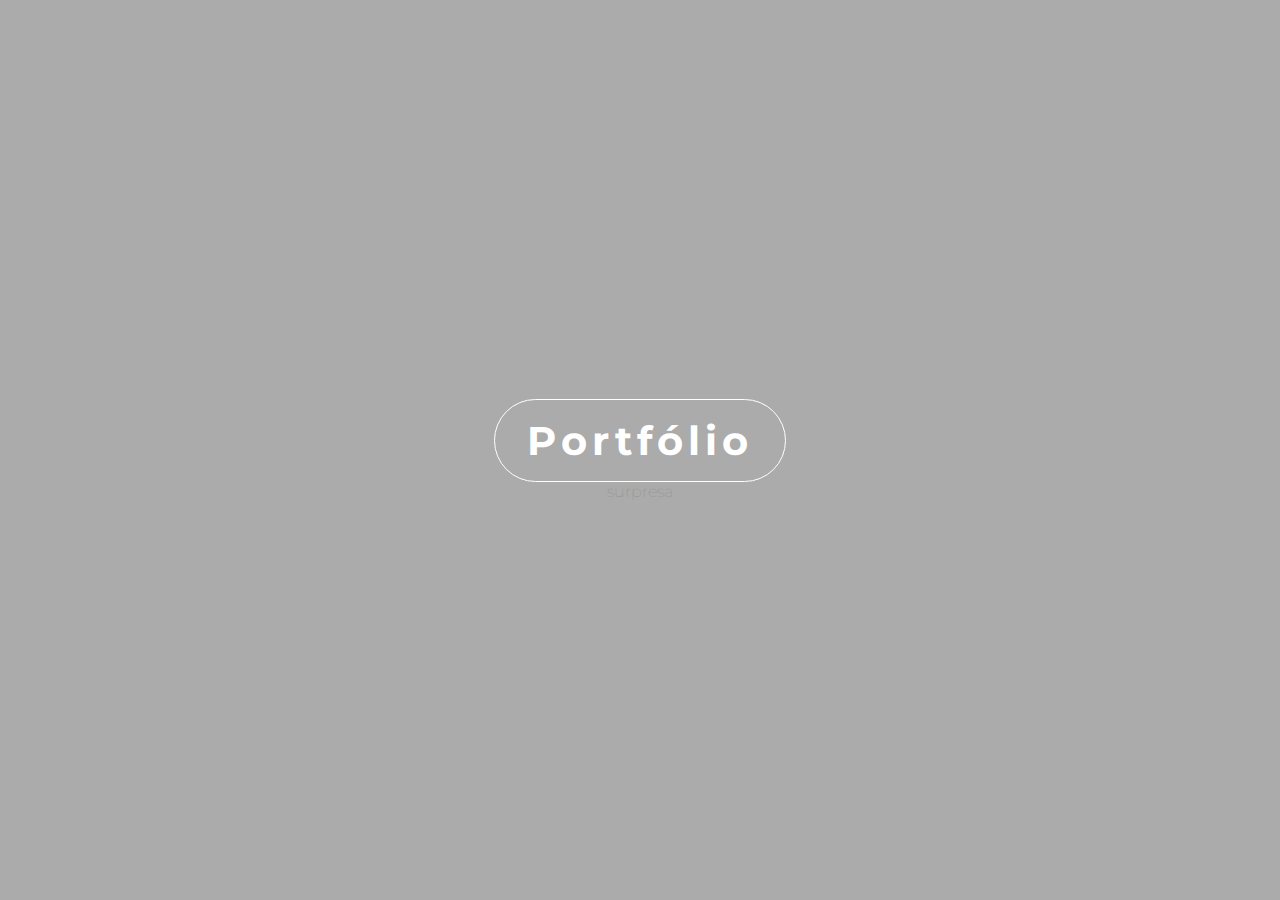
<file: index.html>
<!DOCTYPE html>
<html lang="pt-br">
<head>
    <meta charset="UTF-8">
    <meta http-equiv="X-UA-Compatible" content="IE=edge">
    <meta name="viewport" content="width=device-width, initial-scale=1.0">
    <link rel="stylesheet" href="/estilo/style.css">
    <title>Bem-Vindo</title>
</head>

<body>
    <main class="principal">
        <div class="iniciar">
            <a href="/home.html" class="iniciar_port">Portfólio</a>
        </div>
        <div class="surpresa">
            <a href="https://www.youtube.com/watch?v=42cabHYQpuU" target="_blank">surpresa</a>
        </div>
    </main>
</body>

</html>
</file>
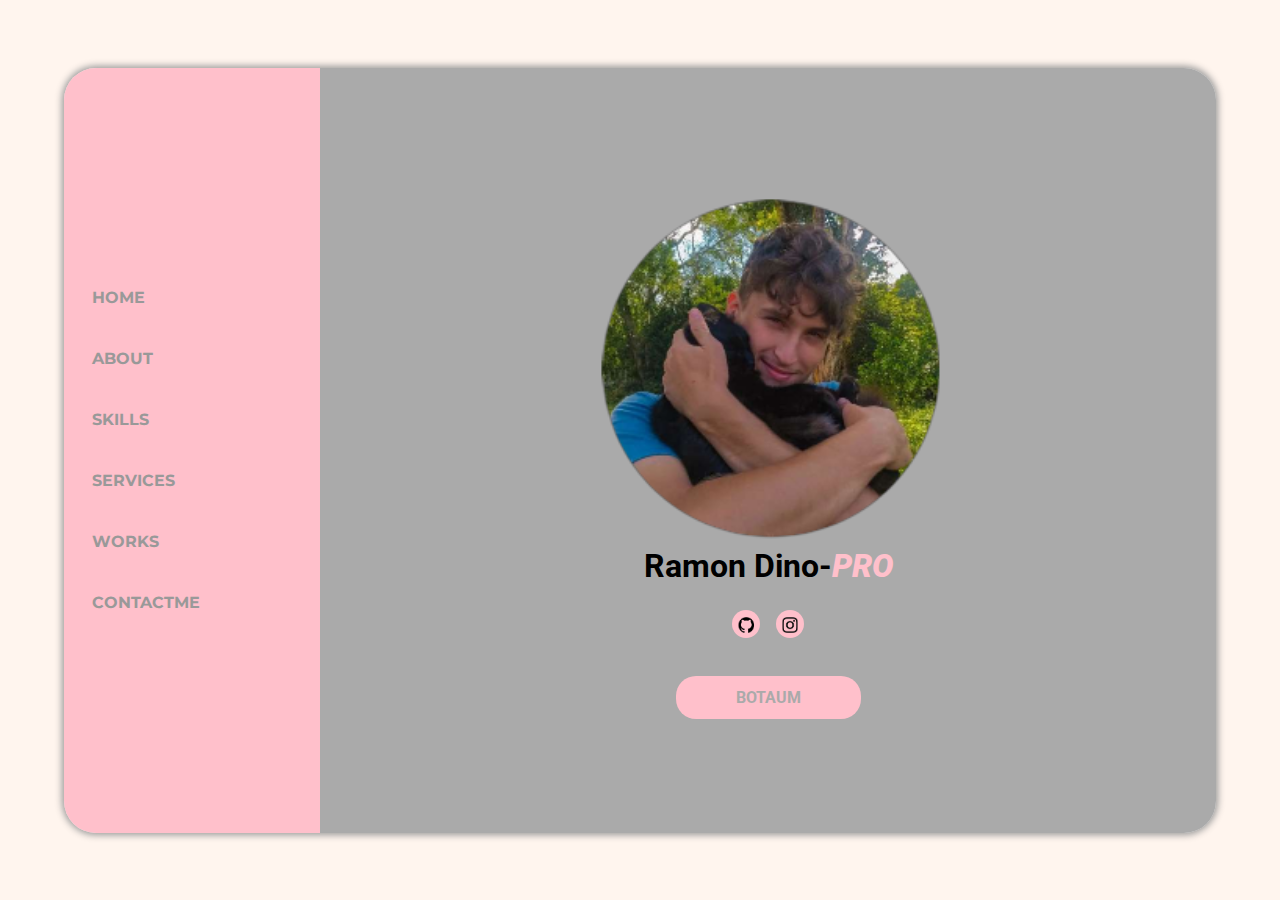
<file: home.html>
<!DOCTYPE html>
<html lang="pt-br">
<head>
    <meta charset="UTF-8">
    <meta http-equiv="X-UA-Compatible" content="IE=edge">
    <meta name="viewport" content="width=device-width, initial-scale=1.0">
    <link rel="stylesheet" href="estilo/portstyle.css">
    <title>Portfólio</title>
</head>

<body>
    <main class="principal">
        <div class="bg__bg">
            <div class="conteudo__pincipal">
                <section>
                    <div class="cp__esquerda">
                        <a href="#">HOME</a>
                        <a href="#">ABOUT</a>
                        <a href="#">SKILLS</a>
                        <a href="#">SERVICES</a>
                        <a href="#">WORKS</a>
                        <a href="#">CONTACTME</a>
                    </div>
                </section>
                <section>
                    <div class="cp__direita">
                        <div class="photo">
                            <img src="./photos/ramonzintrans.png" alt="">
                        </div>
                        <div class="name">
                            <h1>Ramon Dino-<b>PRO</b></h1>
                        </div>

                        <section class="links_profi">
                            <div class="links">
                                <div class="base__links">
                                    <div class="github">
                                        <a href="#"><img src="/photos/github.png" alt="link para o github"></a>
                                    </div>
                                </div>
                                <div class="base__links">
                                    <div class="instagram">
                                        <a href="https://www.instagram.com/ramon.rocha.111/" target="_blank"><img src="/photos/instagram.png" alt="link para o github"></a>
                                    </div>
                                </div>
                            </div>
                        </section>
                        <div class="finish">
                            <a href="#">BOTAUM</a>
                        </div>
                    </div>
                </section>
            </div>
        </div>
    </main>
</body>

</html>
</file>
<file: estilo/style.css>
@import url('https://fonts.googleapis.com/css2?family=Montserrat:wght@100;200;400;600&display=swap');
*{
    margin: 0;
    padding: 0;
    box-sizing: border-box;
    text-decoration: none;
    list-style-type: none;
}

.principal{
    display: flex;
    align-items: center;
    justify-content: center;
    flex-direction: column;
    background-color: #ABABAB;
    height: 100vh;
}
.iniciar{
    display: flex;
    flex-direction: column;
    text-align: center;
}
.iniciar .iniciar_port{
    border: 1px solid #fff;
    padding: 1rem 2rem;
    border-radius: 3rem;
    font-family: Montserrat;
    font-size: 2.5rem;
    font-weight: 700;
    letter-spacing: 5px;
    color: #fff;
    transition: all 1s;
}
.iniciar a:hover{
    background-color: #fff;
    color: #000;
}
.surpresa a{
    color: #888;
    font-family: Montserrat;
    font-weight: 100;
}
</file>
<file: estilo/portstyle.css>
@import url('https://fonts.googleapis.com/css2?family=Montserrat:wght@100;200;400;600&display=swap');
@import url('https://fonts.googleapis.com/css2?family=Roboto:wght@100;300;400;700&display=swap');
*{
    margin: 0%;
    padding: 0%;
    box-sizing: border-box;
    list-style: none;
    text-decoration: none;
}

.principal{
    width: 100vw;
    height: 100vh;
    overflow: hidden;
}
.bg__bg{
    display: flex;
    justify-content: center;
    align-items: center;
    width: 100vw;
    height: 100vh;
    background-color: #FFF5EE;
}
.conteudo__pincipal{
    width: 90vw;
    height: 85vh;
    border-radius: 2rem;
    background-color: #eee;
    box-shadow: 0px 0px 7px 2px #999;
}
.conteudo__pincipal{
    display: flex;
}
/* ESQUERDA */
.cp__esquerda{
    display: flex;
    flex-direction: column;
    justify-content: center;
    background-color: #FFC0CB;
    width: 20vw;
    height: 100%;
    border-top-left-radius: 2rem;
    border-bottom-left-radius: 2rem;
    padding: 10%;
    gap: 2rem;
}
.cp__esquerda a{
    font-family: Montserrat;
    font-weight: 700;
    padding: 5px 2px;
    color: #999;
}
.cp__esquerda a:hover{
    color: #fff;
}

/* DIREITA */
.cp__direita{
    display: flex;
    flex-direction: column;
    align-items: center;
    justify-content: center;
    text-align: center;
    width: calc(100vw - 30vw);
    height: 100%;
    border-top-right-radius: 2rem;
    border-bottom-right-radius: 2rem;
    background-color: #aaa;
}
.photo img{
    width: 22rem;
}
.name{
    margin-bottom: 25px;
}
.name h1{
    font-family: Roboto;
    font-size: 2rem;
}
.name h1 b{
    font-style: italic;
    color: #FFC0CB;
}

.links{
    display: flex;
    gap: 1rem;
}
.base__links{
    display: flex;
    align-items: center;
    justify-content: center;
    width: 28px;
    height: 28px;
    border-radius: 100%;
    background-color: #FFC0CB;
    margin-bottom: 50px;
}
.github a img{
    margin-top: 5px;
    width: 100%;
}
.instagram a img{
    margin-top: 5px;
    width: 100%;
}

.finish a{
    font-family: Roboto;
    font-weight: 700;
    padding: 12px 60px;
    background-color: #FFC0CB;
    color: #aaa;
    border-radius: 20px;
}
</file>
